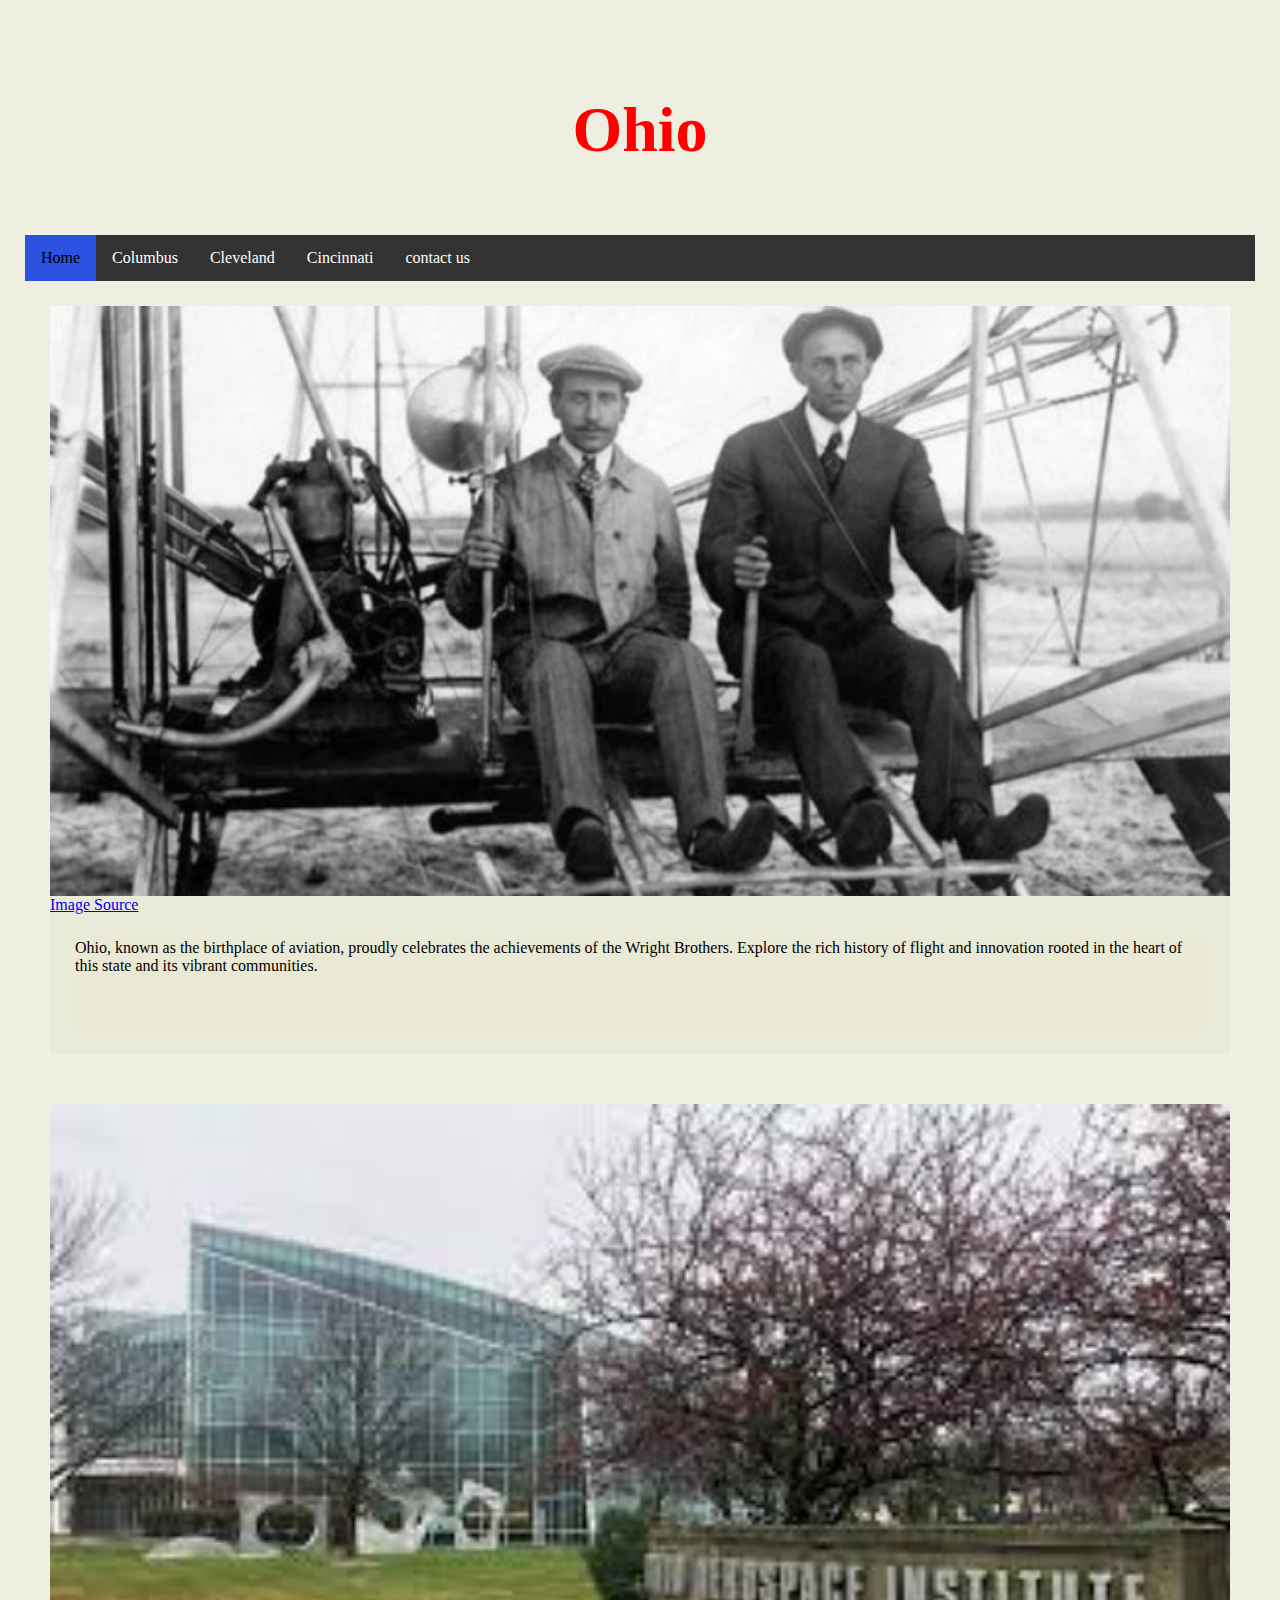
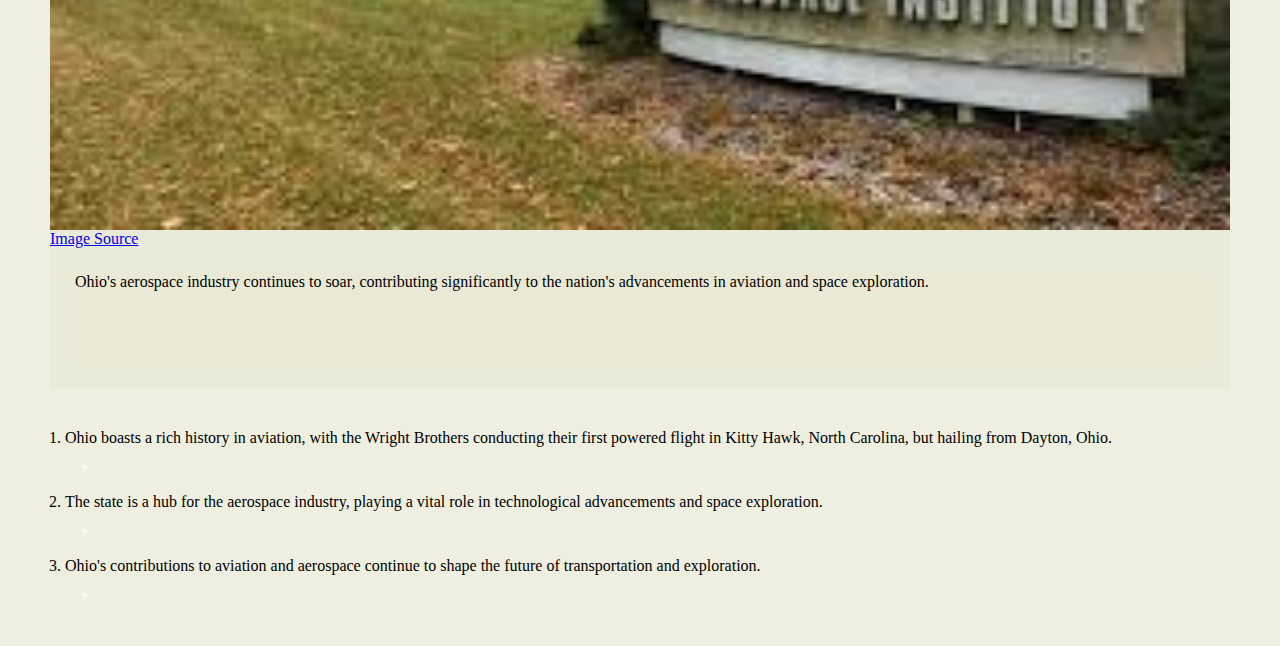
<file: index.html>
<!DOCTYPE html>
<html lang="en">
<head> 
    <meta charset="UTF-8">
    <meta name="viewport" content="width=device-width, initial-scale=1.0">
    <link rel="stylesheet" href="style.css">
    <title>Home</title>
</head>
<body>
<header id="location">
    <h1><strong>Ohio</strong></h1>
</header>
<nav>
    <ul class="nav">
        <li class="current"><a href="index.html">Home</a></li>
        <li><a href="columbus.html">Columbus</a></li>
        <li><a href="Cleveland.html">Cleveland</a></li>
        <li><a href="cincinnati.html">Cincinnati</a></li>
        <li><a href="contact.us.html">contact us</a></li>
    </ul>
</nav>
<section>
    <img src="image/index image 1.png">
    <a href="https://www.daytoncvb.com/blog/post/10-facts-about-the-wright-brothers-you-may-or-may-not-know/" target="_blank">Image Source</a>
    <p>Ohio, known as the birthplace of aviation, proudly celebrates the achievements of the Wright Brothers. Explore the rich history of flight and innovation rooted in the heart of this state and its vibrant communities.</p>
</section> 
<aside>
    <img src="image/index image 2.jpeg">
    <a href="https://www.nasa.gov/centers/glenn/about/history/aero_industry.html" target="_blank">Image Source</a>
    <p>Ohio's aerospace industry continues to soar, contributing significantly to the nation's advancements in aviation and space exploration.</p>
</aside>
<aside2>
<div id="ohio">
    <ol>
        <li>Ohio boasts a rich history in aviation, with the Wright Brothers conducting their first powered flight in Kitty Hawk, North Carolina, but hailing from Dayton, Ohio.<a href="https://www.nps.gov/subjects/wrightbrothers/index.htm" target="_blank">*</a></li><br>
        <li>The state is a hub for the aerospace industry, playing a vital role in technological advancements and space exploration.<a href="https://www.nasa.gov/centers/glenn/about/history/aero_industry.html" target="_blank">*</a></li><br>
        <li>Ohio's contributions to aviation and aerospace continue to shape the future of transportation and exploration.<a href="https://www.nasa.gov/centers/glenn/about/history/aero_industry.html" target="_blank">*</a></li><br>
    </ol>
</div>
</aside2>

</body>
</html>
</file>
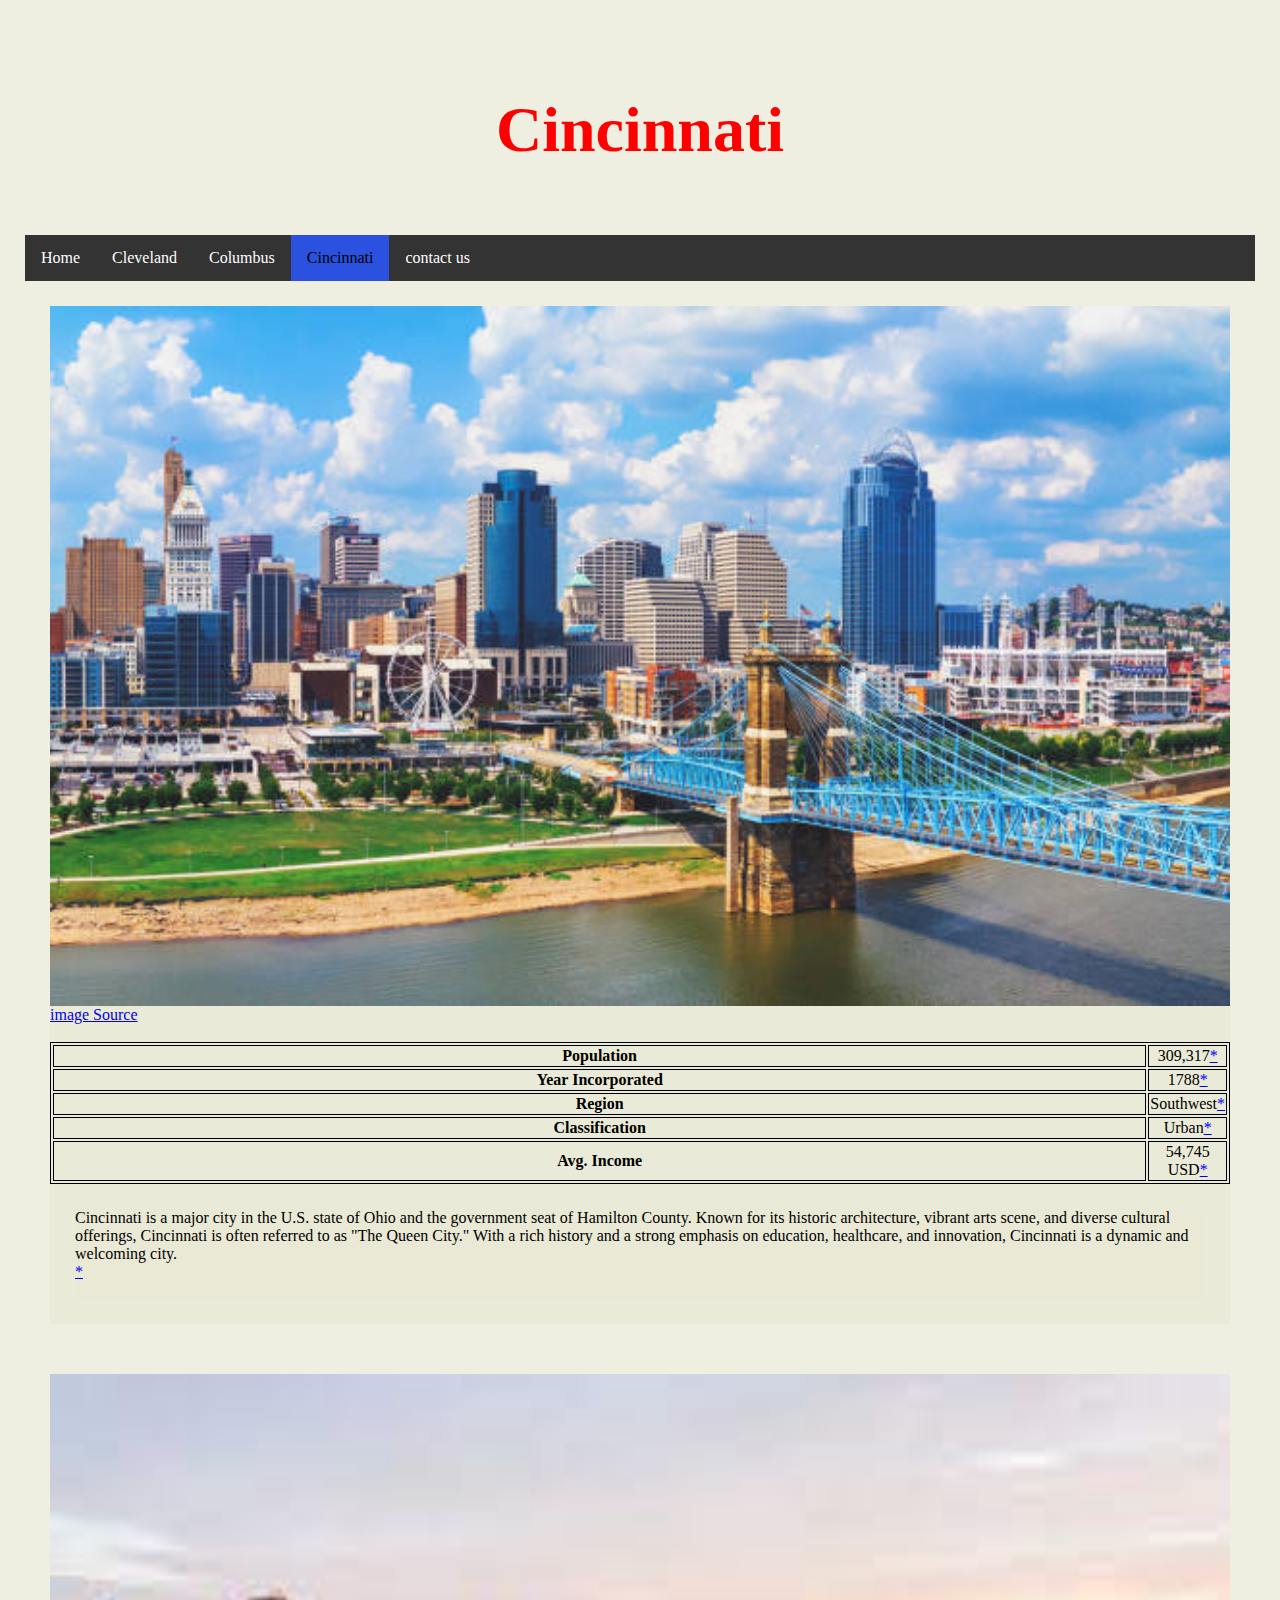
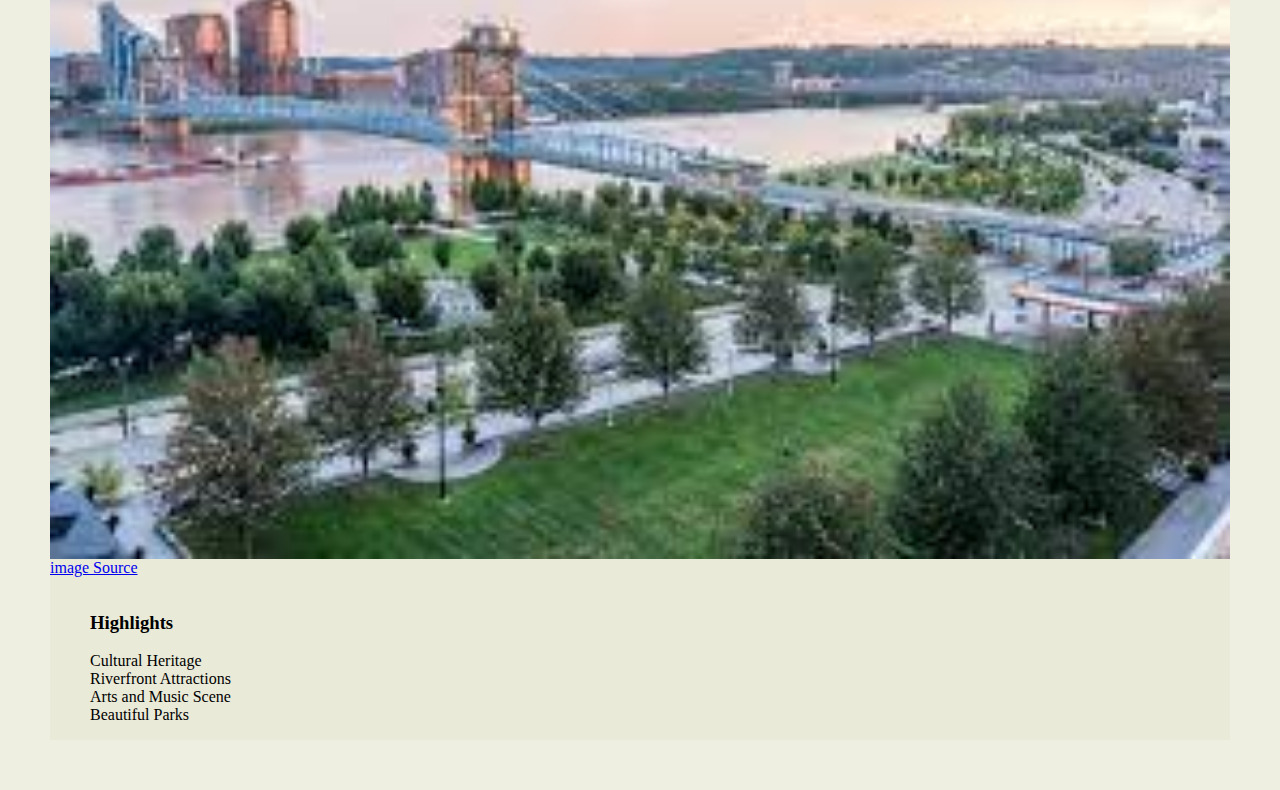
<file: cincinati.html>
<!DOCTYPE html>
<html lang="en">
<head>
    <meta charset="UTF-8">
    <meta name="viewport" content="width= , initial-scale=1.0">
    <link rel="stylesheet" href="style.css">
    <title>The Queen City</title>
</head>
<body>
<header id="location">
    <h1><strong>Cincinnati</strong></h1>
</header>
<nav>
    <ul class="nav">
        <li><a href="index.html">Home</a></li>
        <li><a href="Cleveland.html">Cleveland</a></li>
        <li><a href="Columbus.html">Columbus</a></li>
        <li class="current"><a href="Cincinnati.html">Cincinnati</a></li>
        <li><a href="contact.us.html">contact us</a></li>
    </ul>
</nav>
<section>
    <img src="image/cinci image 1.jpeg" alt="Image of City Skyline">
    <a href="https://pixabay.com/photos/cincinnati-city-cityscape-urban-3152582/" target="_blank">image Source</a><br>
    <table>
        <tr>
            <th>Population</th>
            <td>309,317<a href="https://en.wikipedia.org/wiki/Cincinnati" target="_blank">*</a></td>
        </tr>
        <tr>
            <th>Year Incorporated</th>
            <td>1788<a href="https://en.wikipedia.org/wiki/Cincinnati" target="_blank">*</a></td>
        </tr>
        <tr>
            <th>Region</th>
            <td>Southwest<a href="https://en.wikipedia.org/wiki/Cincinnati" target="_blank">*</a></td>
        </tr>
        <tr>
            <th>Classification</th>
            <td>Urban<a href="https://en.wikipedia.org/wiki/Cincinnati" target="_blank">*</a></td>
        </tr>
        <tr>
            <th>Avg. Income</th>
            <td>54,745 USD<a href="https://en.wikipedia.org/wiki/Cincinnati" target="_blank">*</a></td>
        </tr>
    </table>
    <p>Cincinnati is a major city in the U.S. state of Ohio and the government seat of Hamilton County. 
        Known for its historic architecture, vibrant arts scene, and diverse cultural offerings, Cincinnati 
        is often referred to as "The Queen City." With a rich history and a strong emphasis on education, 
        healthcare, and innovation, Cincinnati is a dynamic and welcoming city.
        <a href="https://en.wikipedia.org/wiki/Cincinnati" target="_blank">*</a>
    </p>
</section> 
<aside>
    <img src="image/cinci image 2.jpeg" alt="Image of Cincinnati Park">
    <a href="https://pixabay.com/photos/cincinnati-ohio-cincy-city-urban-5704812/" target="_blank">image Source</a>
    <ol class="highlights">
        <h3>Highlights</h3>
        <li>Cultural Heritage</li><br>
        <li>Riverfront Attractions</li><br>
        <li>Arts and Music Scene</li><br>
        <li>Beautiful Parks</li><br>
    </ol>
</aside>
</body>
</html>
</file>
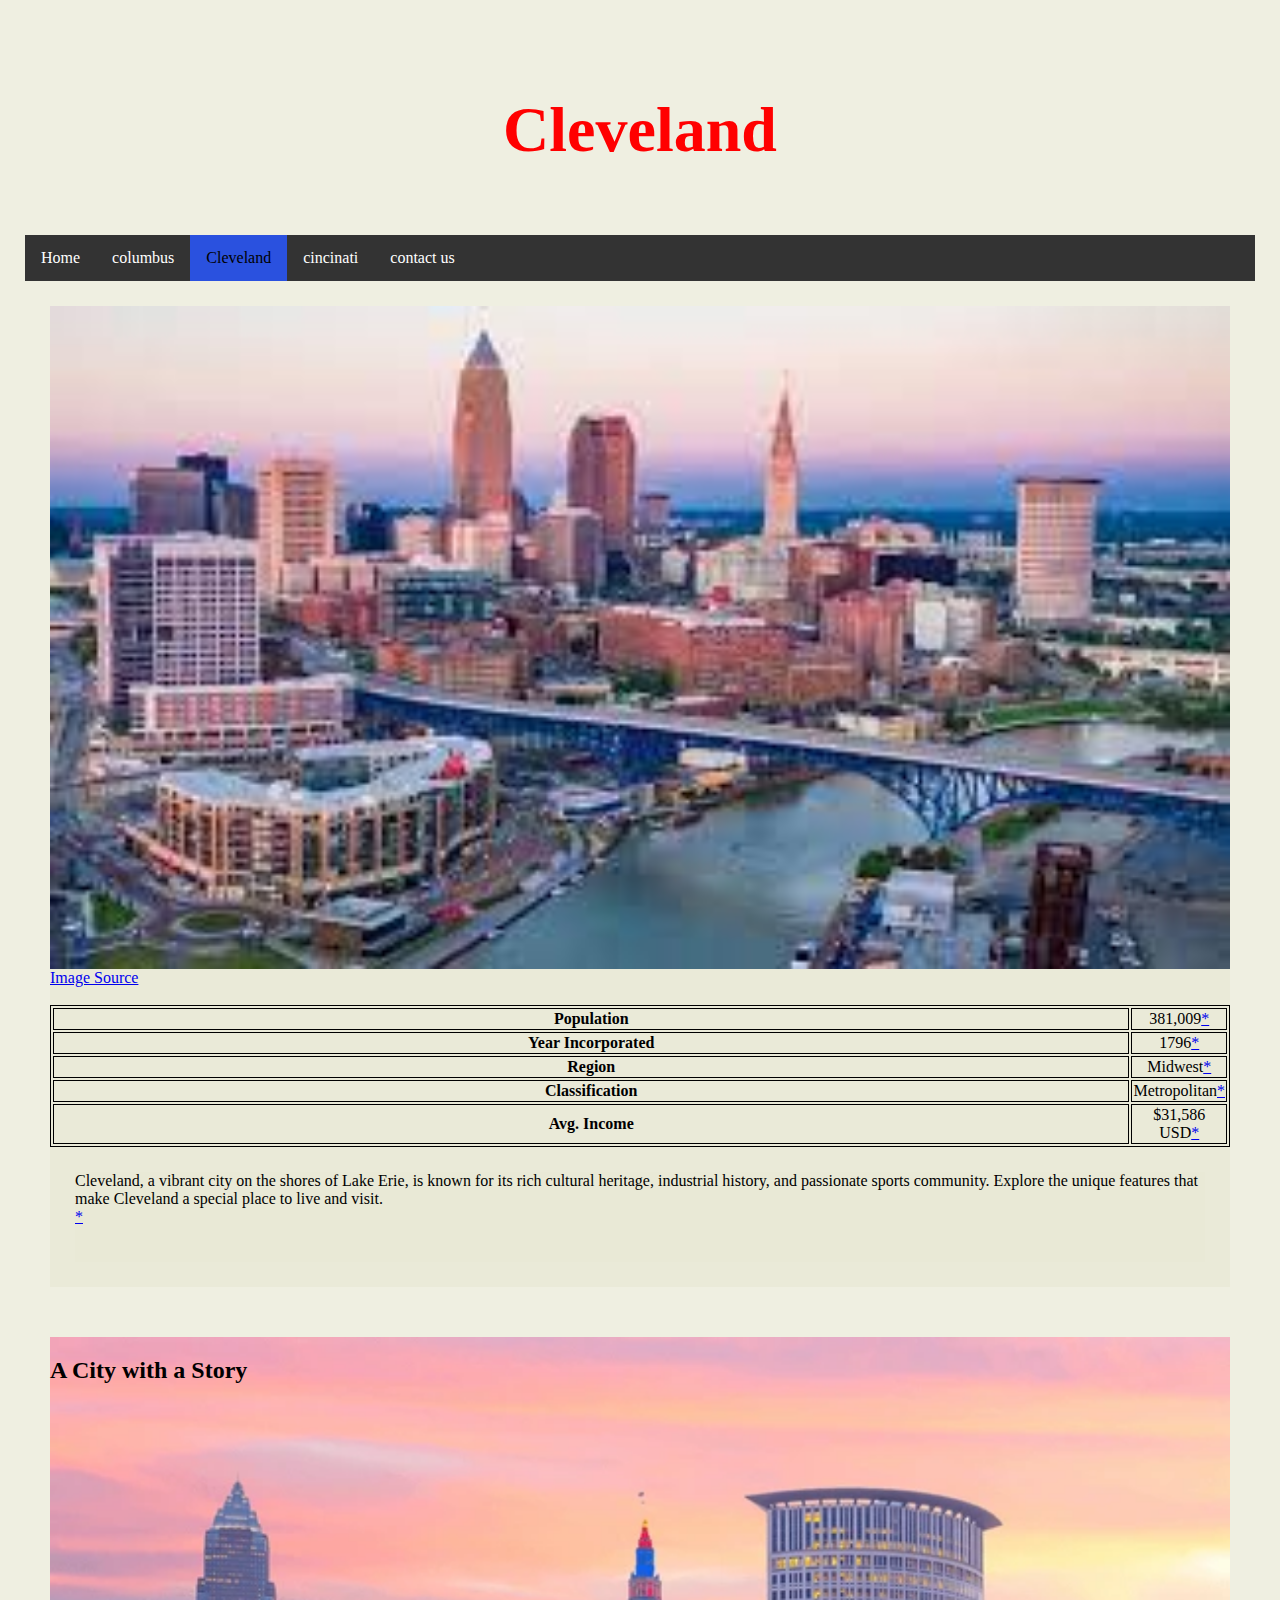
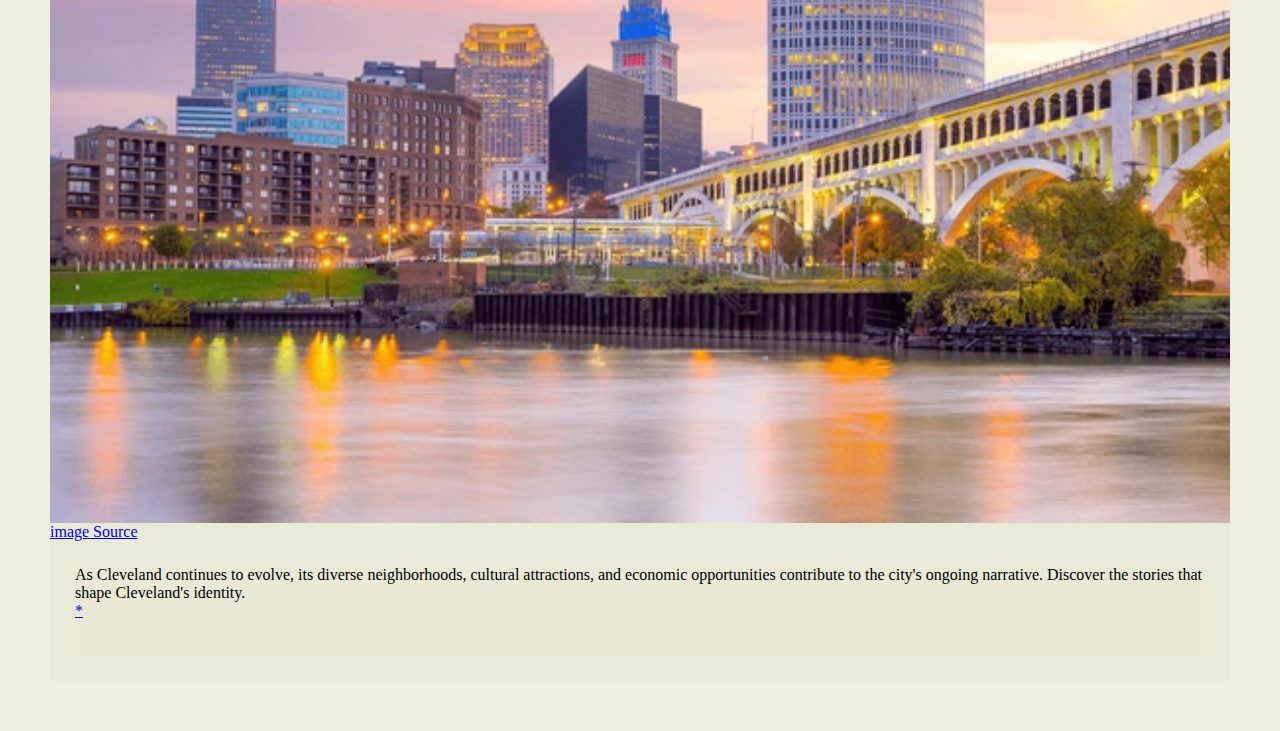
<file: Cleveland.html>
<!DOCTYPE html>
<html lang="en">
<head>
    <meta charset="UTF-8">
    <meta name="viewport" content="width=device-width, initial-scale=1.0">
    <link rel="stylesheet" href="style.css">
    <title>Cleveland</title>
</head>
<body>
<header id="location">
    <h1><strong>Cleveland</strong></h1>
</header>
<nav>
    <ul class="nav">
        <li><a href="index.html">Home</a></li>
        <li><a href="columbus.html">columbus</a></li>
        <li class="current"><a href="Cleveland.html">Cleveland</a></li>
        <li><a href="cincinati.html">cincinati</a></li>
        <li><a href="contact.us.html">contact us</a></li>
    </ul>
</nav>
<section> 
    <img src="image/cleveland image 1.jpeg">
    <a href="https://www.cnn.com/travel/article/things-to-do-cleveland-ohio/index.html" target="_blank">Image Source</a><br>
    <table>
        <tr>
            <th>Population</th>
            <td>381,009<a href="https://en.wikipedia.org/wiki/Cleveland" target="_blank">*</a></td>
        </tr>
        <tr>
            <th>Year Incorporated</th>
            <td>1796<a href="https://en.wikipedia.org/wiki/Cleveland" target="_blank">*</a></td>
        </tr>
        <tr>
            <th>Region</th>
            <td>Midwest<a href="https://en.wikipedia.org/wiki/Cleveland" target="_blank">*</a></td>
        </tr>
        <tr>
            <th>Classification</th>
            <td>Metropolitan<a href="https://en.wikipedia.org/wiki/Cleveland" target="_blank">*</a></td>
        </tr>
        <tr>
            <th>Avg. Income</th>
            <td>$31,586 USD<a href="https://en.wikipedia.org/wiki/Cleveland" target="_blank">*</a></td>
        </tr>
    </table>
  
    <p>Cleveland, a vibrant city on the shores of Lake Erie, is known for its rich cultural heritage, industrial history, and passionate sports community. Explore the unique features that make Cleveland a special place to live and visit.<a href="https://cityofcleveland.com/" target="_blank">*</a></p>
</section> 
<aside>
    <img src="image/clevland image 2.webp" alt="Cityscape of Cleveland">
    <a href="https://www.shutterstock.com/search/cleveland-skyline" target="_blank">image Source</a>
    <h2>A City with a Story</h2>
    <p>As Cleveland continues to evolve, its diverse neighborhoods, cultural attractions, and economic opportunities contribute to the city's ongoing narrative. Discover the stories that shape Cleveland's identity.<a href="https://cityofcleveland.com/" target="_blank">*</a></p>
</aside>

</body>
</html>
</file>
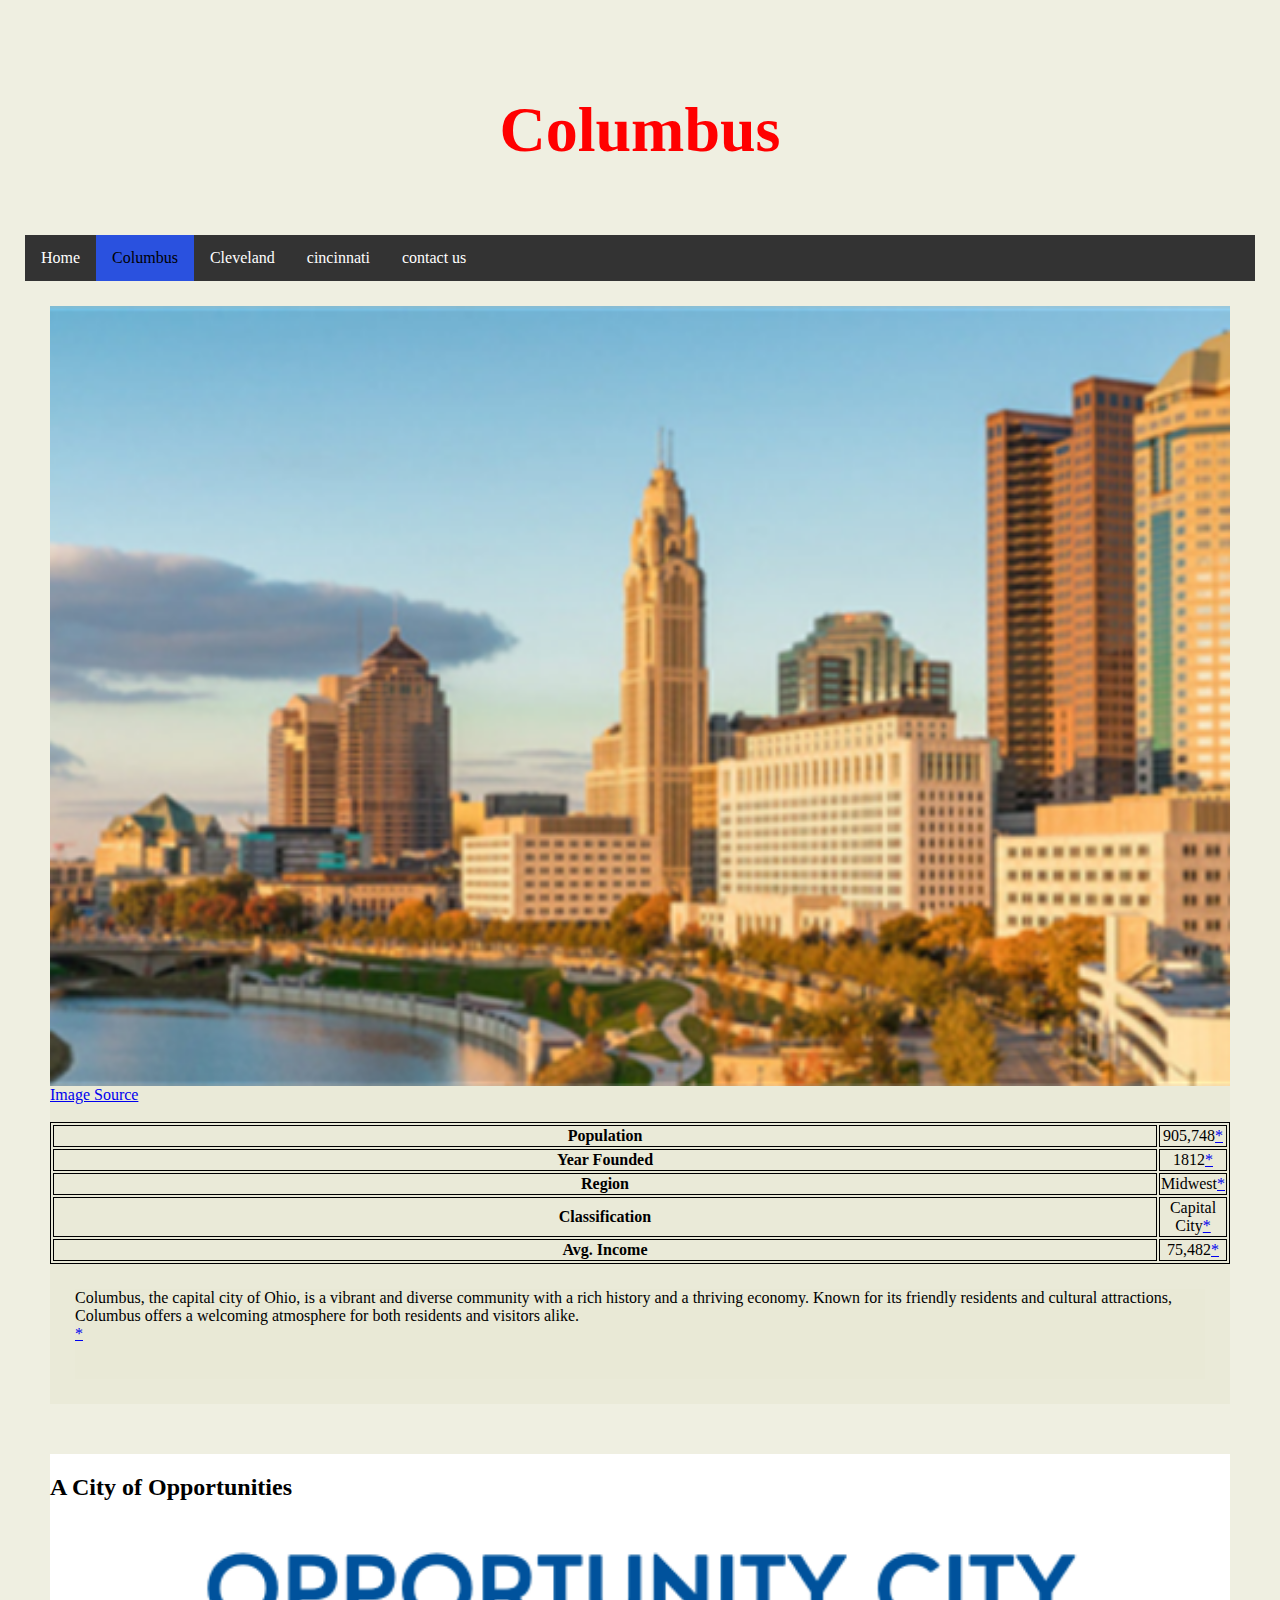
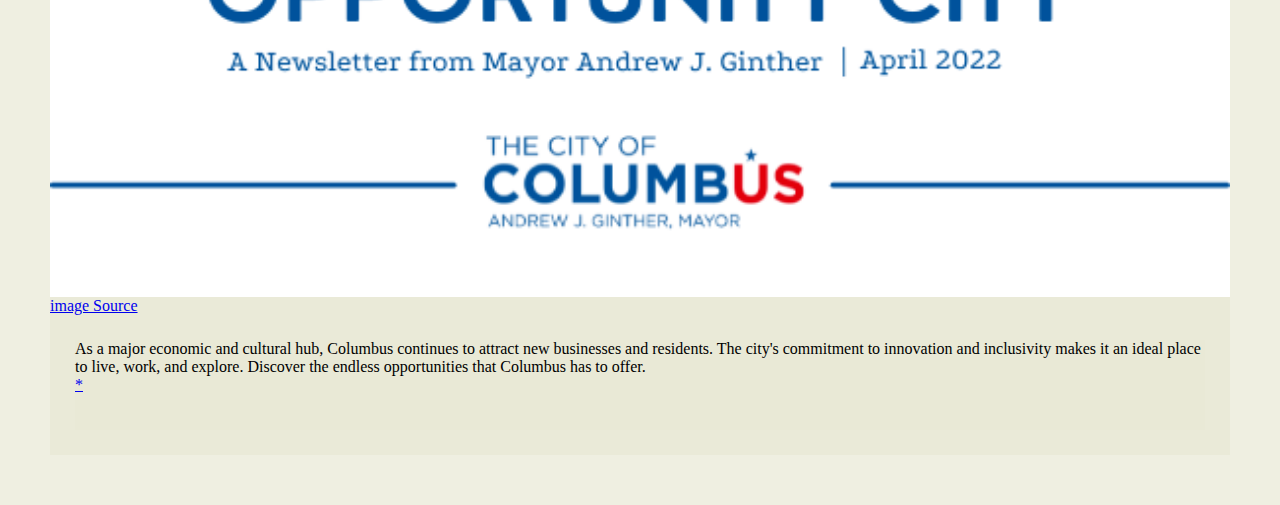
<file: columbus.html>
<!DOCTYPE html>
<html lang="en">
<head>
    <meta charset="UTF-8">
    <meta name="viewport" content="width=device-width, initial-scale=1.0">
    <link rel="stylesheet" href="style.css">
    <title>Columbus</title>
</head>
<body>
<header id="location">
    <h1><strong>Columbus</strong></h1>
</header>
<nav>
    <ul class="nav">
        <li><a href="index.html">Home</a></li>
        <li class="current"><a href="Columbus.html">Columbus</a></li>
        <li><a href="Cleveland.html">Cleveland</a></li>
        <li><a href="cincinati.html">cincinnati</a></li>
        <li><a href="contact.us.html">contact us</a></li>
    </ul>
</nav>
<section> 
    <img src="image/columbus image 1.png" alt="Logo for the City of Columbus">
    <a href="https://new.columbus.gov/Home" target="_blank">Image Source</a><br>
    <table>
        <tr>
            <th>Population</th>
            <td>905,748<a href="https://en.wikipedia.org/wiki/Columbus,_Ohio" target="_blank">*</a></td>
        </tr>
        <tr>
            <th>Year Founded</th>
            <td>1812<a href="https://en.wikipedia.org/wiki/Columbus,_Ohio" target="_blank">*</a></td>
        </tr>
        <tr>
            <th>Region</th>
            <td>Midwest<a href="https://en.wikipedia.org/wiki/Columbus,_Ohio" target="_blank">*</a></td>
        </tr>
        <tr>
            <th>Classification</th>
            <td>Capital City<a href="https://en.wikipedia.org/wiki/Columbus,_Ohio" target="_blank">*</a></td>
        </tr>
        <tr>
            <th>Avg. Income</th>
            <td>75,482<a href="https://en.wikipedia.org/wiki/Columbus,_Ohio" target="_blank">*</a></td>
        </tr>
    </table>
  
<p>Columbus, the capital city of Ohio, is a vibrant and diverse community with a rich history and a thriving economy. Known for its friendly residents and cultural attractions, Columbus offers a welcoming atmosphere for both residents and visitors alike.<a href="https://www.columbus.gov/" target="_blank">*</a></p>
</section> 
<aside>
    <img src="image/columbus image 2.png" alt="Aerial Image of the City of Columbus">
    <a href="https://content.govdelivery.com/accounts/OHCCC/bulletins/314a0cc?reqfrom=share" target="_blank">image Source</a>
    <h2>A City of Opportunities</h2>
<p>As a major economic and cultural hub, Columbus continues to attract new businesses and residents. The city's commitment to innovation and inclusivity makes it an ideal place to live, work, and explore. Discover the endless opportunities that Columbus has to offer.<a href="https://www.columbus.gov/" target="_blank">*</a></p>
</aside>

</body>

</html>
</file>
<file: style.css>
ul {
    list-style-type: none;
    margin: 0;
    padding: 0;
    overflow: hidden;
    background-color: #333;
  }
  
  li {
    float: left;
    position: relative;
  }
  
  li a {
    justify-content: baseline;
    display: flex;
    color: white;
    text-align: center;
    padding: 14px 16px;
    text-decoration: none;
    
  
  }
    .nav a:hover {
      background-color: #111;
      color: #f2f2f2;
      
    }
    .nav li.current a {
      background-color: hsl(227, 74%, 52%);
      color: black;
  }
    header {
     
      color: red;
      width: auto;
      padding: 25px;
      font-size: 50px;
      text-align: center;
      position: relative;
    }
    .OilJack {
      max-width: 100%;
      height:auto;
    }
    body, section, aside, p{
      background-color: rgba(233, 232, 212, 0.706);
      display: flex;
      flex-direction: column;
      font-family: serif, Helvetica, sans-serif;
      margin: 25px;
      min-height: 10vh;
      align-content: space-evenly;
  }
    #location {
      font-size: xx-large;
    }
    .avgIncome {
      border-color: black;
    }
    #tx{
      justify-content: space-evenly;
      float: none;
      width: auto;
    }
    table, th, td {
      border: 1px solid;
      width: 100%;
      text-align: center;
    }
    form {
        text-align: center;
        border-radius: 5px;
        background-color: #f2f2f2;
        padding: 20px;
    }
    .highlights li {
      display: block;
      justify-content: center;
    
    }
    h2 {
      position:absolute;
    }
   #subject {
    text-align: left !important;
    padding: 15px;
    border: 1px solid #4A4E69;
    border-radius: 4px; 
    box-sizing: border-box; 
    margin-top: 6px; 
    margin-bottom: 16px; 
    resize: vertical;
   }
</file>
